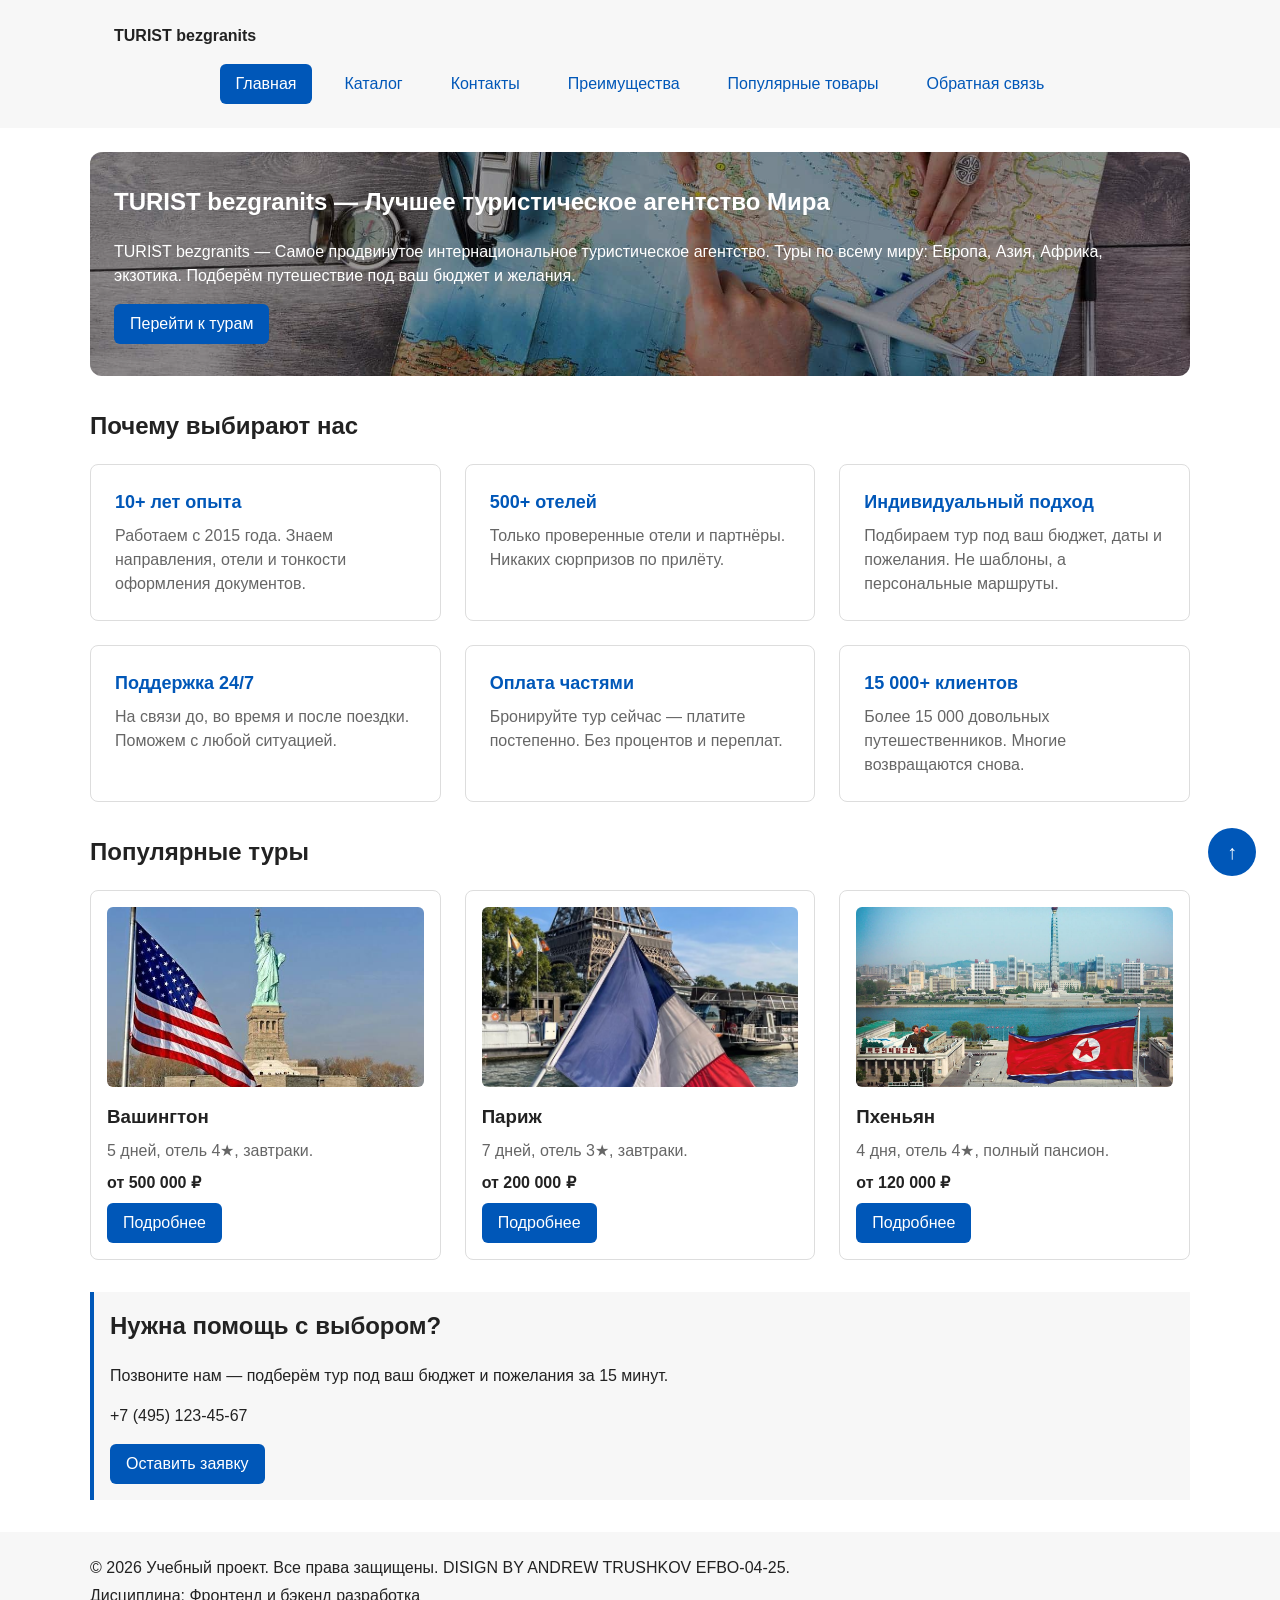
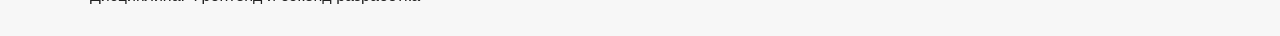
<file: index.html>
<!DOCTYPE html>
<html lang="ru">
<head>
    <meta charset="UTF-8">
    <meta name="viewport" content="width=device-width, initial-scale=1.0">
    <meta name="description" content="Учебный frontend-проект интернет-магазина.">
    <title>TURIST bezgranits — Лучшее туристическое агентство Мира</title>
    <link rel="stylesheet" href="css/style.css">
    <script src="js/main.js" defer></script>
</head>
<body>

    <!-- ==================== ШАПКА ==================== -->
    <header class="site-header">
        <div class="site-header__inner">
            <a class="site-header__logo" href="index.html">TURIST bezgranits</a>

            <nav class="site-nav" aria-label="Основная навигация">
                <ul class="site-nav__list">
                    <li class="site-nav__item">
                        <a class="site-nav__link site-nav__link--active" href="index.html">
                            Главная
                        </a>
                    </li>
                    <li class="site-nav__item">
                        <a class="site-nav__link" href="catalog.html">Каталог</a>
                    </li>
                    <li class="site-nav__item">
                        <a class="site-nav__link" href="contacts.html">Контакты</a>
                    </li>
                    <li class="site-nav__item">
                        <a class="site-nav__link" href="index.html#advantages">Преимущества</a>
                    </li>
                    <li class="site-nav__item">
                        <a class="site-nav__link" href="index.html#popular">Популярные товары</a>
                    </li>
                    <li class="site-nav__item">
                        <a class="site-nav__link" href="index.html#contacts">Обратная связь</a>
                    </li>
                </ul>
            </nav>
        </div>
    </header>

    <!-- ==================== ОСНОВНОЕ СОДЕРЖИМОЕ ==================== -->
    <main>

        <!-- Hero-блок -->
        <section class="hero">
            <h1 class="hero__title">TURIST bezgranits — Лучшее туристическое агентство Мира</h1>
            <p class="hero__text">
                TURIST bezgranits — Самое продвинутое интернациональное туристическое агентство.
                Туры по всему миру: Европа, Азия, Африка, экзотика.
                Подберём путешествие под ваш бюджет и желания.
            </p>
            <a class="button button--primary" href="#popular">Перейти к турам</a>
        </section>

        <!-- Блок преимуществ -->
        <section class="section" id="advantages">
            <h2 class="section__title">Почему выбирают нас</h2>

            <div class="advantages-grid">

                <article class="advantage-card">
                    <h3 class="advantage-card__title">10+ лет опыта</h3>
                    <p class="advantage-card__text">
                        Работаем с 2015 года. Знаем направления, отели
                        и тонкости оформления документов.
                    </p>
                </article>

                <article class="advantage-card">
                    <h3 class="advantage-card__title">500+ отелей</h3>
                    <p class="advantage-card__text">
                        Только проверенные отели и партнёры.
                        Никаких сюрпризов по прилёту.
                    </p>
                </article>

                <article class="advantage-card">
                    <h3 class="advantage-card__title">Индивидуальный подход</h3>
                    <p class="advantage-card__text">
                        Подбираем тур под ваш бюджет, даты и пожелания.
                        Не шаблоны, а персональные маршруты.
                    </p>
                </article>

                <article class="advantage-card">
                    <h3 class="advantage-card__title">Поддержка 24/7</h3>
                    <p class="advantage-card__text">
                        На связи до, во время и после поездки.
                        Поможем с любой ситуацией.
                    </p>
                </article>

                <article class="advantage-card">
                    <h3 class="advantage-card__title">Оплата частями</h3>
                    <p class="advantage-card__text">
                        Бронируйте тур сейчас — платите постепенно.
                        Без процентов и переплат.
                    </p>
                </article>

                <article class="advantage-card">
                    <h3 class="advantage-card__title">15 000+ клиентов</h3>
                    <p class="advantage-card__text">
                        Более 15 000 довольных путешественников.
                        Многие возвращаются снова.
                    </p>
                </article>

            </div>
        </section>

        <!-- Блок популярных товаров -->
        <section class="section" id="popular">
            <h2 class="section__title">Популярные туры</h2>

            <div class="products-grid">


                <article class="product-card">
                    <img class="product-card__image" src="images/usa.jpg" alt="Тур в Вашингтон">
                    <h3 class="product-card__title">Вашингтон</h3>
                    <p class="product-card__description">5 дней, отель 4★, завтраки.</p>
                    <p class="product-card__price">от 500 000 ₽</p>
                    <button
                        class="button button--primary product-card__button"
                        type="button"
                        data-product="Вашингтон"
                    >
                        Подробнее
                    </button>
                </article>

                <article class="product-card">
                    <img class="product-card__image" src="images/paris.jpg" alt="Тур в Париж">
                    <h3 class="product-card__title">Париж</h3>
                    <p class="product-card__description">7 дней, отель 3★, завтраки.</p>
                    <p class="product-card__price">от 200 000 ₽</p>
                    <button class="button button--primary product-card__button" type="button" data-product="Париж">
                        Подробнее
                    </button>
                </article>

                <article class="product-card">
                    <img class="product-card__image" src="images/pyongyang.jpg" alt="Тур в Пхеньян">
                    <h3 class="product-card__title">Пхеньян</h3>
                    <p class="product-card__description">4 дня, отель 4★, полный пансион.</p>
                    <p class="product-card__price">от 120 000 ₽</p>
                    <button class="button button--primary product-card__button" type="button" data-product="Пхеньян">
                        Подробнее
                    </button>
                </article>

            </div>
        </section>

        <!-- Дополнительный блок -->
        <aside class="aside-info">
            <h2 class="aside-info__title">Нужна помощь с выбором?</h2>
            <p class="aside-info__text">
                Позвоните нам — подберём тур под ваш бюджет и пожелания
                за 15 минут.
            </p>
            <p class="aside-info__phone">+7 (495) 123-45-67</p>
            <a class="button button--primary" href="order.html">Оставить заявку</a>
        </aside>

    </main>

    <!-- ==================== ПОДВАЛ ==================== -->
    <footer class="site-footer" id="contacts">
        <p class="site-footer__text">&copy; 2026 Учебный проект. Все права защищены. DISIGN BY ANDREW TRUSHKOV EFBO-04-25.</p>
        <p class="site-footer__text">Дисциплина: Фронтенд и бэкенд разработка</p>
    </footer>

    <!-- ==================== МОДАЛЬНОЕ ОКНО ==================== -->

    <dialog class="order-dialog" id="order-dialog" aria-labelledby="order-dialog-title">

        <h2 class="order-dialog__title" id="order-dialog-title">Оформление заявки</h2>

        <form class="order-form" id="order-form" action="#" method="post" novalidate>

            <input id="selected-product" name="selected-product" type="hidden">

            <div class="order-form__field">
                <label class="order-form__label" for="order-name">Имя</label>
                <input
                    class="order-form__input"
                    id="order-name"
                    name="name"
                    type="text"
                    placeholder="Введите ваше имя"
                    minlength="2"
                    autocomplete="given-name"
                    required
                >
            </div>

            <div class="order-form__field">
                <label class="order-form__label" for="order-email">E-mail</label>
                <input
                    class="order-form__input"
                    id="order-email"
                    name="email"
                    type="email"
                    placeholder="example@mail.ru"
                    autocomplete="email"
                    required
                >
            </div>

            <div class="order-form__field">
                <label class="order-form__label" for="order-phone">Телефон</label>
                <input
                    class="order-form__input"
                    id="order-phone"
                    name="phone"
                    type="tel"
                    inputmode="tel"
                    placeholder="+7 (900) 000-00-00"
                    required
                >
                <small class="order-form__hint">Введите номер, формат подставится автоматически</small>
            </div>

            <div class="order-form__field">
                <label class="order-form__label" for="order-tour">Тур</label>
                <select class="order-form__select" id="order-tour" name="tour" required>
                    <option value="">Выберите тур</option>
                    <option value="Вашингтон">Вашингтон</option>
                    <option value="Париж">Париж</option>
                    <option value="Пхеньян">Пхеньян</option>
                    <option value="Стамбул">Стамбул</option>
                    <option value="Бали">Бали</option>
                    <option value="Египет">Египет</option>
                    <option value="Токио">Токио</option>
                    <option value="Марокко">Марокко</option>
                    <option value="Мальдивы">Мальдивы</option>
                </select>
            </div>

            <div class="order-form__field">
                <label class="order-form__label" for="order-date">Дата поездки</label>
                <input class="order-form__input" id="order-date" name="date" type="date" required>
            </div>

            <div class="order-form__field">
                <label class="order-form__label" for="order-people">Количество человек</label>
                <input
                    class="order-form__input"
                    id="order-people"
                    name="people"
                    type="number"
                    min="1"
                    max="20"
                    value="1"
                    required
                >
            </div>

            <div class="order-form__field">
                <label class="order-form__label" for="order-comment">Комментарий</label>
                <textarea
                    class="order-form__textarea"
                    id="order-comment"
                    name="comment"
                    rows="4"
                    placeholder="Укажите дополнительную информацию"
                ></textarea>
            </div>

            <div class="order-form__field order-form__field--checkbox">
                <label class="order-form__checkbox-label">
                    <input
                        class="order-form__checkbox"
                        id="order-agreement"
                        name="agreement"
                        type="checkbox"
                        required
                    >
                    Я согласен на обработку данных
                </label>
            </div>

            <div class="order-form__actions">
                <button class="button button--secondary" type="button" id="close-order-dialog">
                    Закрыть
                </button>
                <button class="button button--primary" type="submit">
                    Отправить заявку
                </button>
            </div>

        </form>
    </dialog>

    <p class="success-message" id="success-message" hidden>
        Спасибо! Ваша заявка отправлена. Мы свяжемся с вами в ближайшее время.
    </p>
    <a class="scroll-top" href="#" aria-label="Наверх">↑</a>
</body>
</html>
</file>
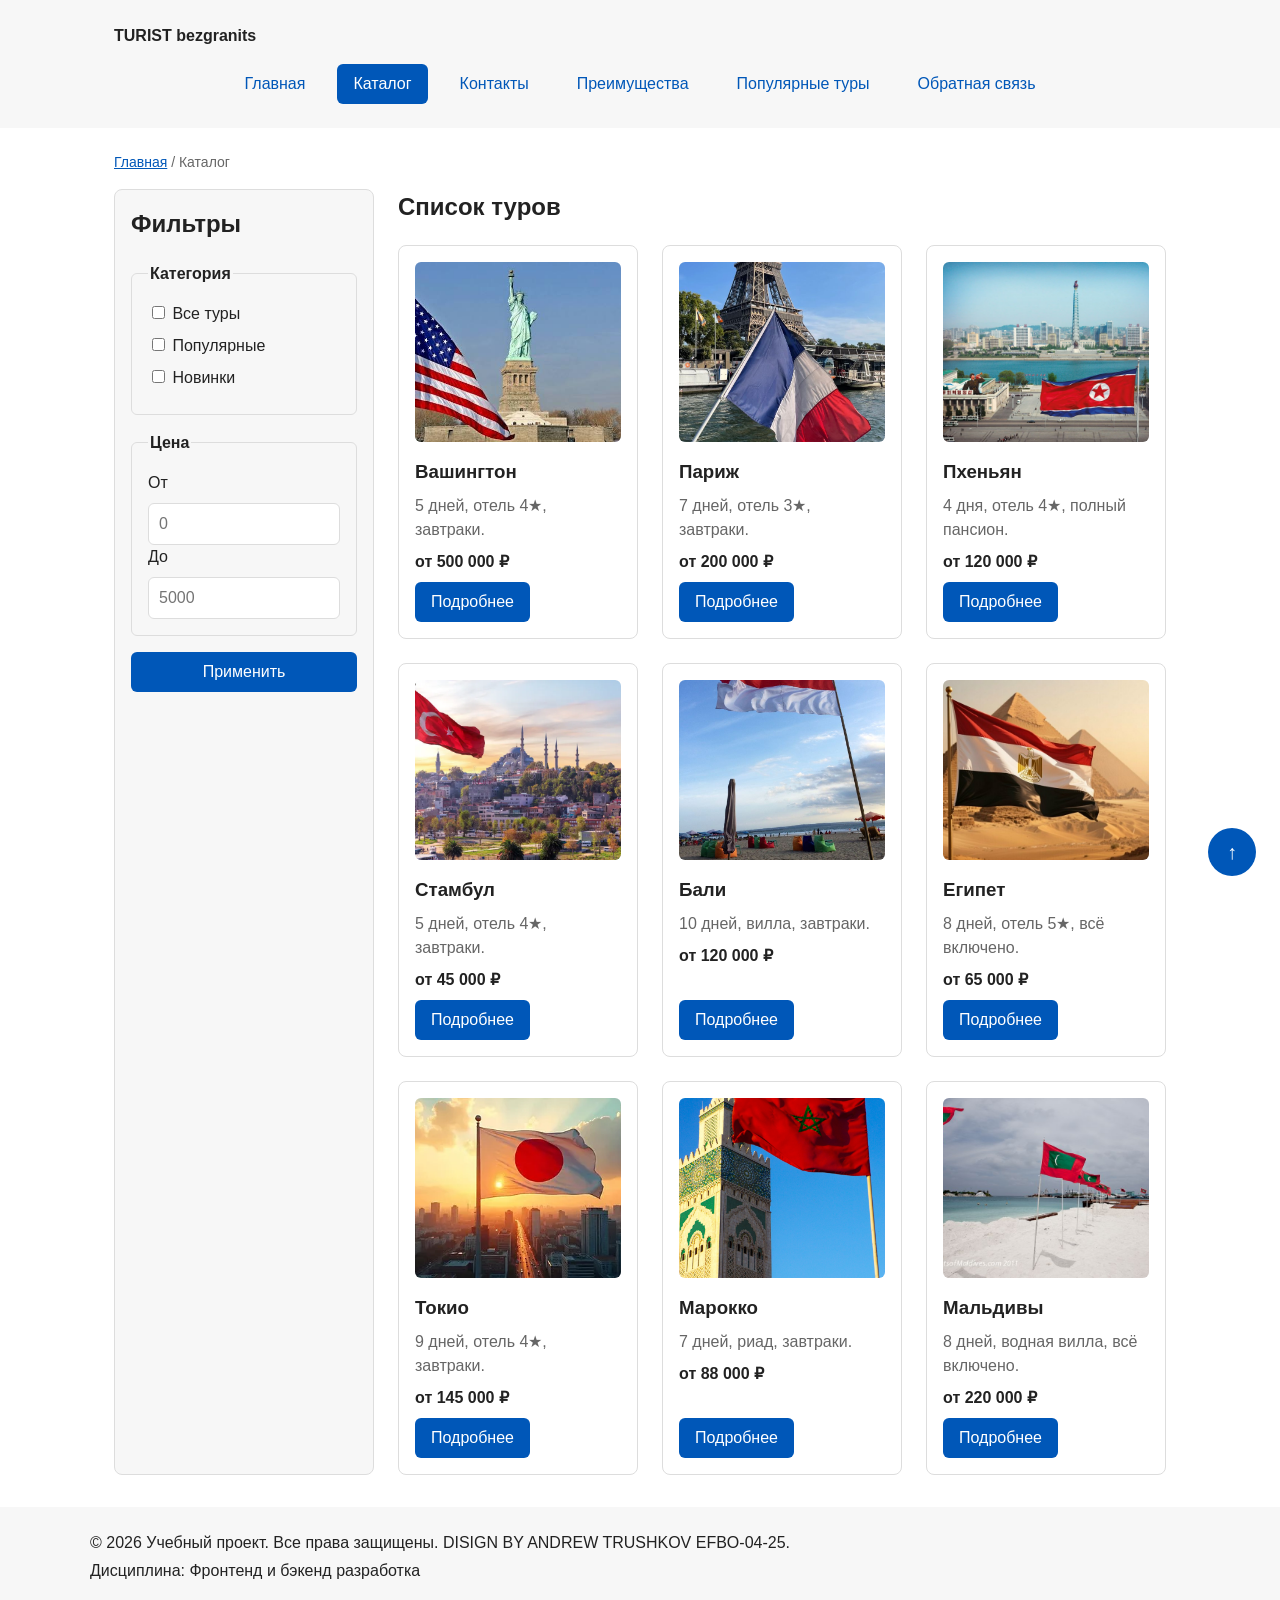
<file: catalog.html>
<!DOCTYPE html>
<html lang="ru">
<head>
    <meta charset="UTF-8">
    <meta name="viewport" content="width=device-width, initial-scale=1.0">
    <meta name="description" content="Каталог товаров учебного интернет-магазина.">
    <title>Каталог товаров – TURIST bezgranits</title>
    <link rel="stylesheet" href="css/style.css">
    <script src="js/main.js" defer></script>
</head>
<body>

    <!-- ==================== ШАПКА ==================== -->
    <header class="site-header">
        <div class="site-header__inner">
            <a class="site-header__logo" href="index.html">TURIST bezgranits</a>

            <nav class="site-nav" aria-label="Основная навигация">
                <ul class="site-nav__list">
                    <li class="site-nav__item">
                        <a class="site-nav__link" href="index.html">Главная</a>
                    </li>
                    <li class="site-nav__item">
                        <a class="site-nav__link site-nav__link--active" href="catalog.html">
                            Каталог
                        </a>
                    </li>
                    <li class="site-nav__item">
                        <a class="site-nav__link" href="contacts.html">Контакты</a>
                    </li>
                    <li class="site-nav__item">
                        <a class="site-nav__link" href="index.html#advantages">Преимущества</a>
                    </li>
                    <li class="site-nav__item">
                        <a class="site-nav__link" href="index.html#popular">Популярные туры</a>
                    </li>
                    <li class="site-nav__item">
                        <a class="site-nav__link" href="index.html#contacts">Обратная связь</a>
                    </li>
                </ul>
            </nav>
        </div>
    </header>

    <!-- ==================== ОСНОВНОЕ СОДЕРЖИМОЕ ==================== -->
    <main>

        <nav class="breadcrumbs" aria-label="Хлебные крошки">
            <a class="breadcrumbs__link" href="index.html">Главная</a>
            <span class="breadcrumbs__current">Каталог</span>
        </nav>

        <section class="catalog-layout">

            <aside class="catalog-filters">
                <h2 class="catalog-filters__title">Фильтры</h2>

                <form class="filters-form" action="#" method="get">

                    <fieldset class="filters-form__group">
                        <legend class="filters-form__legend">Категория</legend>

                        <label class="filters-form__label">
                            <input class="filters-form__checkbox" type="checkbox" name="category" value="all">
                            Все туры
                        </label>

                        <label class="filters-form__label">
                            <input class="filters-form__checkbox" type="checkbox" name="category" value="popular">
                            Популярные
                        </label>

                        <label class="filters-form__label">
                            <input class="filters-form__checkbox" type="checkbox" name="category" value="new">
                            Новинки
                        </label>
                    </fieldset>

                    <fieldset class="filters-form__group">
                        <legend class="filters-form__legend">Цена</legend>

                        <label class="filters-form__label" for="price-from">От</label>
                        <input
                            class="filters-form__input"
                            id="price-from"
                            name="price-from"
                            type="number"
                            min="0"
                            placeholder="0"
                        >

                        <label class="filters-form__label" for="price-to">До</label>
                        <input
                            class="filters-form__input"
                            id="price-to"
                            name="price-to"
                            type="number"
                            min="0"
                            placeholder="5000"
                        >
                    </fieldset>

                    <button class="button button--primary" type="submit">Применить</button>

                </form>
            </aside>

            <section class="catalog-products">
                <h2 class="catalog-products__title">Список туров</h2>

                <div class="products-grid">

                    <article class="product-card">
                        <img class="product-card__image" src="images/usa.jpg" alt="Тур в Вашингтон">
                        <h3 class="product-card__title">Вашингтон</h3>
                        <p class="product-card__description">5 дней, отель 4★, завтраки.</p>
                        <p class="product-card__price">от 500 000 ₽</p>
                        <a class="button button--primary product-card__button" href="product.html">
                            Подробнее
                        </a>
                    </article>

                    <article class="product-card">
                        <img class="product-card__image" src="images/paris.jpg" alt="Тур в Париж">
                        <h3 class="product-card__title">Париж</h3>
                        <p class="product-card__description">7 дней, отель 3★, завтраки.</p>
                        <p class="product-card__price">от 200 000 ₽</p>
                        <a class="button button--primary product-card__button" href="product.html">
                            Подробнее
                        </a>
                    </article>

                    <article class="product-card">
                        <img class="product-card__image" src="images/pyongyang.jpg" alt="Тур в Пхеньян">
                        <h3 class="product-card__title">Пхеньян</h3>
                        <p class="product-card__description">4 дня, отель 4★, полный пансион.</p>
                        <p class="product-card__price">от 120 000 ₽</p>
                        <a class="button button--primary product-card__button" href="product.html">
                            Подробнее
                        </a>
                    </article>

                    <article class="product-card">
                        <img class="product-card__image" src="images/turkie.jpg" alt="Тур в Стамбул">
                        <h3 class="product-card__title">Стамбул</h3>
                        <p class="product-card__description">5 дней, отель 4★, завтраки.</p>
                        <p class="product-card__price">от 45 000 ₽</p>
                        <a class="button button--primary product-card__button" href="product.html">
                            Подробнее
                        </a>
                    </article>

                    <!-- 5. Бали -->
                    <article class="product-card">
                        <img class="product-card__image" src="images/bali.jpg" alt="Тур на Бали">
                        <h3 class="product-card__title">Бали</h3>
                        <p class="product-card__description">10 дней, вилла, завтраки.</p>
                        <p class="product-card__price">от 120 000 ₽</p>
                        <a class="button button--primary product-card__button" href="product.html">
                            Подробнее
                        </a>
                    </article>

                    <!-- 6. Египет -->
                    <article class="product-card">
                        <img class="product-card__image" src="images/egypt.jpg" alt="Тур в Египет">
                        <h3 class="product-card__title">Египет</h3>
                        <p class="product-card__description">8 дней, отель 5★, всё включено.</p>
                        <p class="product-card__price">от 65 000 ₽</p>
                        <a class="button button--primary product-card__button" href="product.html">
                            Подробнее
                        </a>
                    </article>

                    <!-- 7. Токио -->
                    <article class="product-card">
                        <img class="product-card__image" src="images/japan.jpg" alt="Тур в Токио">
                        <h3 class="product-card__title">Токио</h3>
                        <p class="product-card__description">9 дней, отель 4★, завтраки.</p>
                        <p class="product-card__price">от 145 000 ₽</p>
                        <a class="button button--primary product-card__button" href="product.html">
                            Подробнее
                        </a>
                    </article>

                    <!-- 8. Марокко -->
                    <article class="product-card">
                        <img class="product-card__image" src="images/marocco.jpg" alt="Тур в Марокко">
                        <h3 class="product-card__title">Марокко</h3>
                        <p class="product-card__description">7 дней, риад, завтраки.</p>
                        <p class="product-card__price">от 88 000 ₽</p>
                        <a class="button button--primary product-card__button" href="product.html">
                            Подробнее
                        </a>
                    </article>

                    <!-- 9. Мальдивы -->
                    <article class="product-card">
                        <img class="product-card__image" src="images/maldivi.jpg" alt="Тур на Мальдивы">
                        <h3 class="product-card__title">Мальдивы</h3>
                        <p class="product-card__description">8 дней, водная вилла, всё включено.</p>
                        <p class="product-card__price">от 220 000 ₽</p>
                        <a class="button button--primary product-card__button" href="product.html">
                            Подробнее
                        </a>
                    </article>

                </div>
            </section>

        </section>

    </main>

    <!-- ==================== ПОДВАЛ ==================== -->
    <footer class="site-footer">
        <p class="site-footer__text">&copy; 2026 Учебный проект. Все права защищены. DISIGN BY ANDREW TRUSHKOV EFBO-04-25.</p>
        <p class="site-footer__text">Дисциплина: Фронтенд и бэкенд разработка</p>
    </footer>
    <a class="scroll-top" href="#" aria-label="Наверх">↑</a>
</body>
</html>
</file>
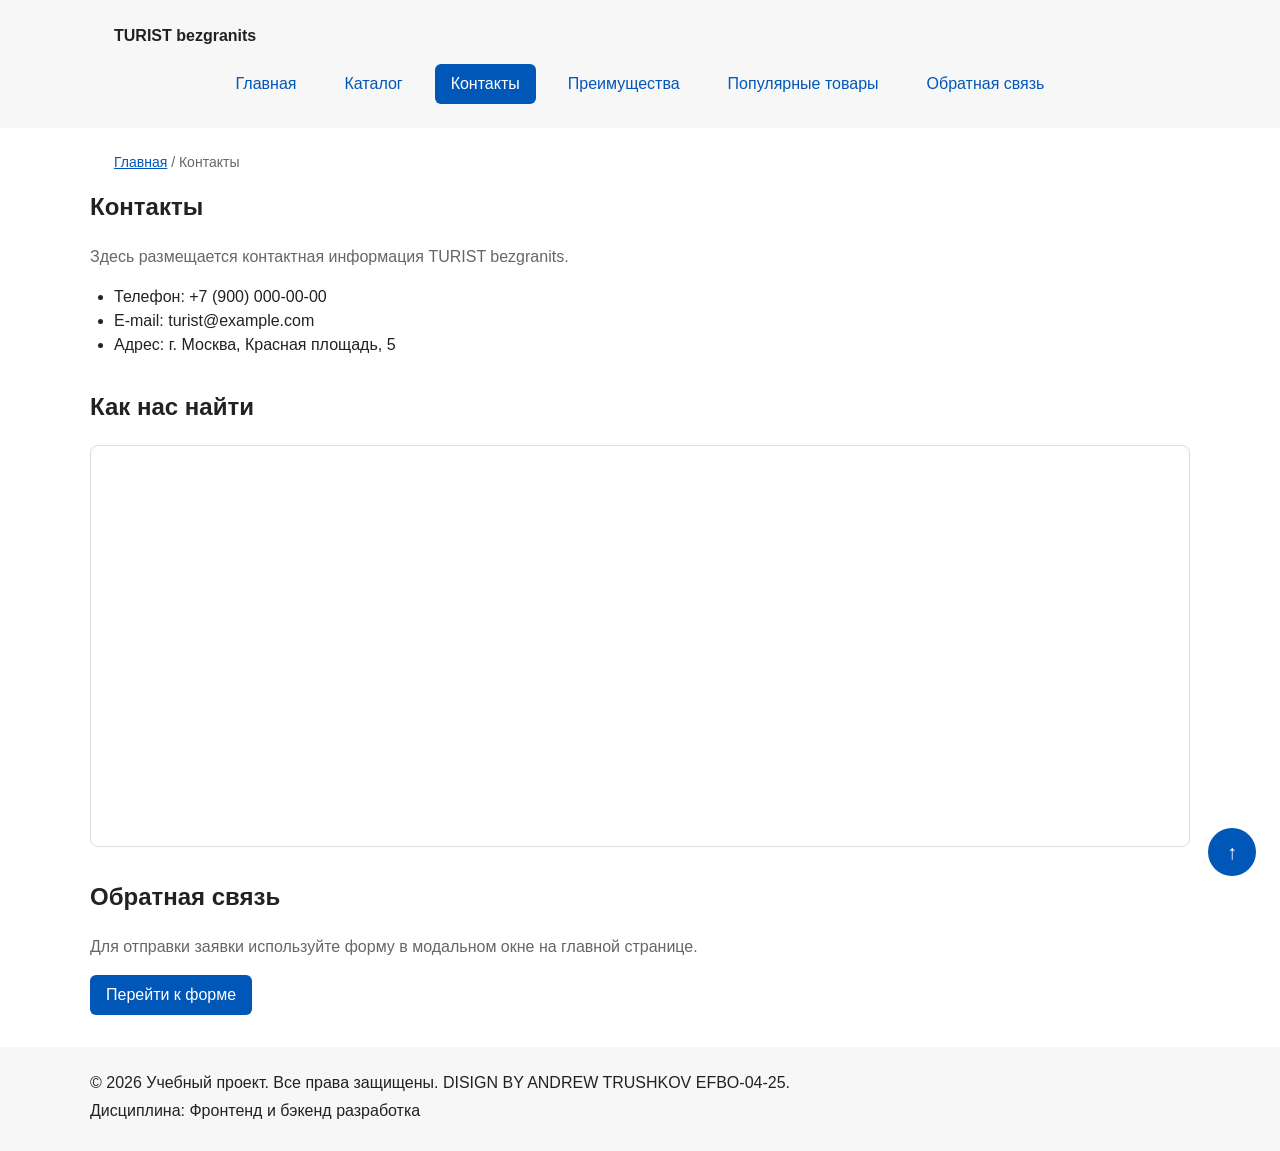
<file: contacts.html>
<!DOCTYPE html>
<html lang="ru">
<head>
    <meta charset="UTF-8">
    <meta name="viewport" content="width=device-width, initial-scale=1.0">
    <meta name="description" content="Контактная информация учебного интернет-магазина.">
    <title>Контакты – TURIST bezgranits</title>
    <link rel="stylesheet" href="css/style.css">
</head>
<body>

    <!-- ==================== ШАПКА ==================== -->
    <header class="site-header">
        <div class="site-header__inner">
            <a class="site-header__logo" href="index.html">TURIST bezgranits</a>

            <nav class="site-nav" aria-label="Основная навигация">
                <ul class="site-nav__list">
                    <li class="site-nav__item">
                        <a class="site-nav__link" href="index.html">Главная</a>
                    </li>
                    <li class="site-nav__item">
                        <a class="site-nav__link" href="catalog.html">Каталог</a>
                    </li>
                    <li class="site-nav__item">
                        <a class="site-nav__link site-nav__link--active" href="contacts.html">
                            Контакты
                        </a>
                    </li>
                    <li class="site-nav__item">
                        <a class="site-nav__link" href="index.html#advantages">Преимущества</a>
                    </li>
                    <li class="site-nav__item">
                        <a class="site-nav__link" href="index.html#popular">Популярные товары</a>
                    </li>
                    <li class="site-nav__item">
                        <a class="site-nav__link" href="index.html#contacts">Обратная связь</a>
                    </li>
                </ul>
            </nav>
        </div>
    </header>

    <!-- ==================== ОСНОВНОЕ СОДЕРЖИМОЕ ==================== -->
    <main>

        <nav class="breadcrumbs" aria-label="Хлебные крошки">
            <a class="breadcrumbs__link" href="index.html">Главная</a>
            <span class="breadcrumbs__current">Контакты</span>
        </nav>

        <section class="section">
            <h1 class="section__title">Контакты</h1>
            <p class="section__text">
                Здесь размещается контактная информация TURIST bezgranits.
            </p>
            <ul class="contacts-list">
                <li class="contacts-list__item">Телефон: +7 (900) 000-00-00</li>
                <li class="contacts-list__item">E-mail: turist@example.com</li>
                <li class="contacts-list__item">Адрес: г. Москва, Красная площадь, 5</li>
            </ul>
        </section>

        <section class="section">
            <h2 class="section__title">Как нас найти</h2>

            <div class="map-wrapper">
                
                <iframe
                    class="map-frame"
                    src="https://yandex.ru/map-widget/v1/?ll=37.623416%2C55.753267&mode=whatshere&whatshere%5Bpoint%5D=37.623087%2C55.753273&whatshere%5Bzoom%5D=17&z=19.08"
                    width="100%"
                    height="400"
                    frameborder="0"
                    allowfullscreen
                    loading="lazy"
                    title="Карта: офис TURIST bezgranits"
                ></iframe>
            </div>
        </section>

        <section class="section" id="feedback">
            <h2 class="section__title">Обратная связь</h2>
            <p class="section__text">
                Для отправки заявки используйте форму в модальном окне
                на главной странице.
            </p>
            <a class="button button--primary" href="index.html#contacts">Перейти к форме</a>
        </section>

    </main>

    <!-- ==================== ПОДВАЛ ==================== -->
    <footer class="site-footer">
        <p class="site-footer__text">&copy; 2026 Учебный проект. Все права защищены. DISIGN BY ANDREW TRUSHKOV EFBO-04-25.</p>
        <p class="site-footer__text">Дисциплина: Фронтенд и бэкенд разработка</p>
    </footer>
    <a class="scroll-top" href="#" aria-label="Наверх">↑</a>
</body>
</html>
</file>
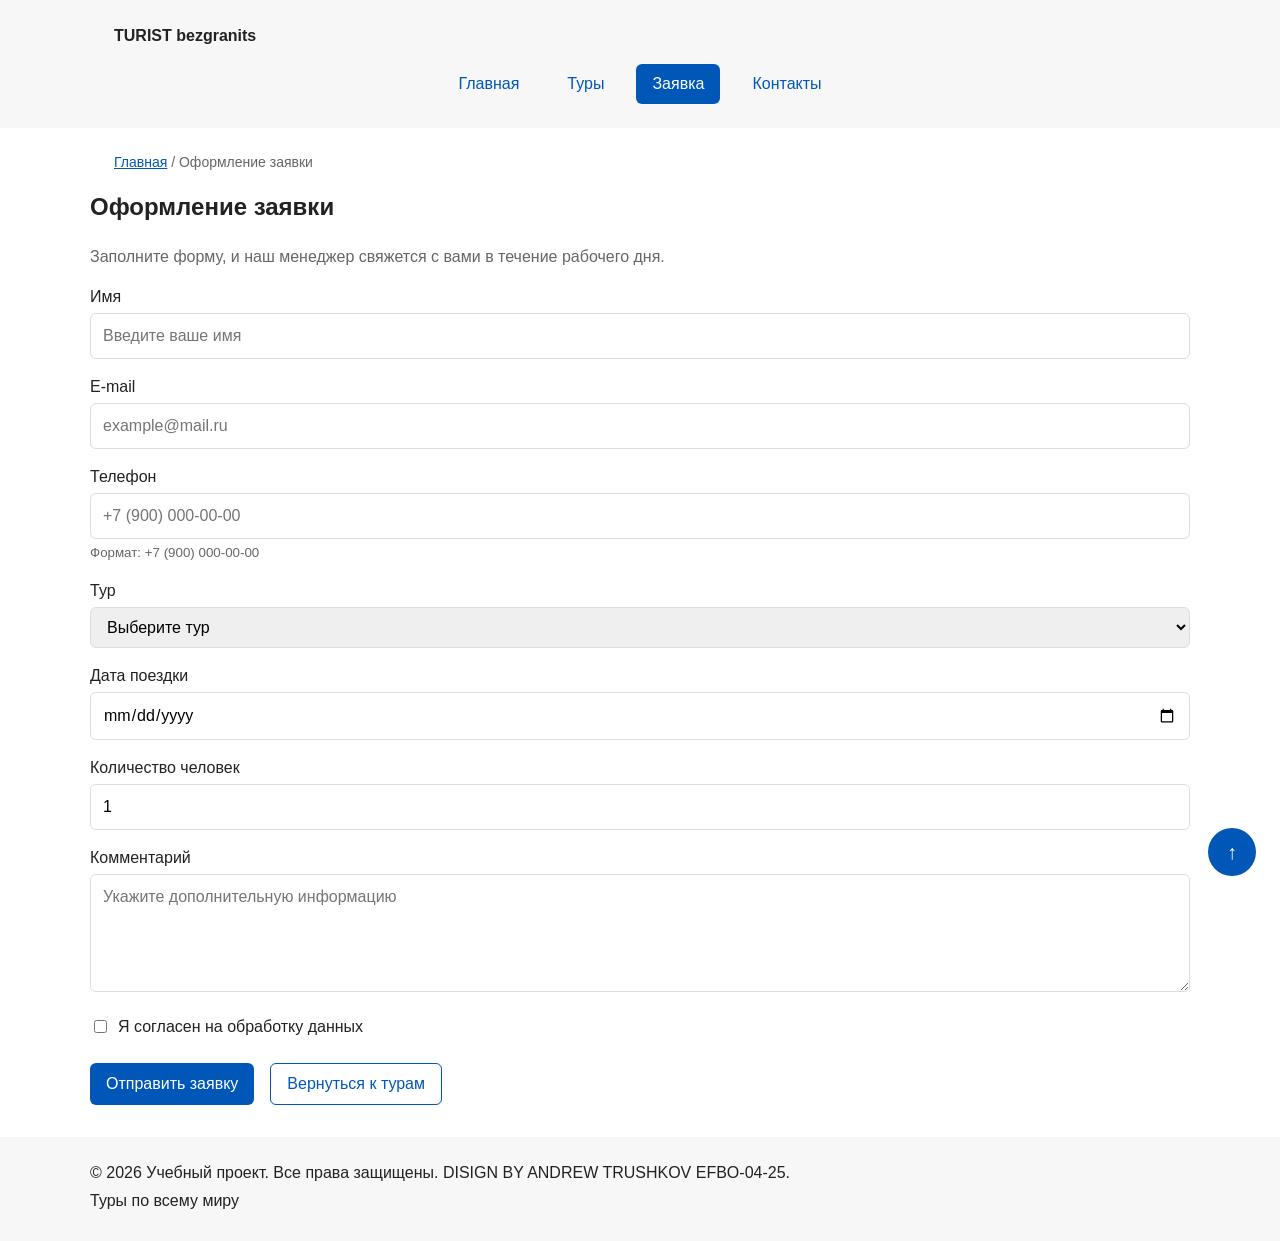
<file: order.html>
<!DOCTYPE html>
<html lang="ru">
<head>
    <meta charset="UTF-8">
    <meta name="viewport" content="width=device-width, initial-scale=1.0">
    <meta name="description" content="Оформление заявки на тур в TURIST bezgranits.">
    <title>Оформление заявки — TURIST bezgranits</title>
    <link rel="stylesheet" href="css/style.css">
    <script src="js/main.js" defer></script>
</head>
<body>

    <!-- ==================== ШАПКА ==================== -->
    <header class="site-header">
        <div class="site-header__inner">
            <a class="site-header__logo" href="index.html">TURIST bezgranits</a>

            <nav class="site-nav" aria-label="Основная навигация">
                <ul class="site-nav__list">
                    <li class="site-nav__item">
                        <a class="site-nav__link" href="index.html">Главная</a>
                    </li>
                    <li class="site-nav__item">
                        <a class="site-nav__link" href="catalog.html">Туры</a>
                    </li>
                    <li class="site-nav__item">
                        <a class="site-nav__link site-nav__link--active" href="order.html">
                            Заявка
                        </a>
                    </li>
                    <li class="site-nav__item">
                        <a class="site-nav__link" href="contacts.html">Контакты</a>
                    </li>
                </ul>
            </nav>
        </div>
    </header>

    <!-- ==================== ОСНОВНОЕ СОДЕРЖИМОЕ ==================== -->
    <main>

        <nav class="breadcrumbs" aria-label="Хлебные крошки">
            <a class="breadcrumbs__link" href="index.html">Главная</a>
            <span class="breadcrumbs__current">Оформление заявки</span>
        </nav>

        <section class="section">
            <h1 class="section__title">Оформление заявки</h1>
            <p class="section__text">
                Заполните форму, и наш менеджер свяжется с вами
                в течение рабочего дня.
            </p>

            <form class="order-form" id="order-form" action="#" method="post" novalidate>

                <input id="selected-product" name="selected-product" type="hidden">

                <div class="order-form__field">
                    <label class="order-form__label" for="order-name">Имя</label>
                    <input
                        class="order-form__input"
                        id="order-name"
                        name="name"
                        type="text"
                        placeholder="Введите ваше имя"
                        minlength="2"
                        autocomplete="given-name"
                        required
                    >
                </div>

                <div class="order-form__field">
                    <label class="order-form__label" for="order-email">E-mail</label>
                    <input
                        class="order-form__input"
                        id="order-email"
                        name="email"
                        type="email"
                        placeholder="example@mail.ru"
                        autocomplete="email"
                        required
                    >
                </div>

                <div class="order-form__field">
                    <label class="order-form__label" for="order-phone">Телефон</label>
                    <input
                        class="order-form__input"
                        id="order-phone"
                        name="phone"
                        type="tel"
                        inputmode="tel"
                        placeholder="+7 (900) 000-00-00"
                        required
                    >
                    <small class="order-form__hint">Формат: +7 (900) 000-00-00</small>
                </div>

                <div class="order-form__field">
                    <label class="order-form__label" for="order-tour">Тур</label>
                    <select class="order-form__select" id="order-tour" name="tour" required>
                        <option value="">Выберите тур</option>
                        <option value="Стамбул">Стамбул</option>
                        <option value="Париж">Париж</option>
                        <option value="Бали">Бали</option>
                        <option value="Египет">Египет</option>
                        <option value="Токио">Токио</option>
                        <option value="Марокко">Марокко</option>
                    </select>
                </div>

                <div class="order-form__field">
                    <label class="order-form__label" for="order-date">Дата поездки</label>
                    <input
                        class="order-form__input"
                        id="order-date"
                        name="date"
                        type="date"
                        required
                    >
                </div>

                <div class="order-form__field">
                    <label class="order-form__label" for="order-people">Количество человек</label>
                    <input
                        class="order-form__input"
                        id="order-people"
                        name="people"
                        type="number"
                        min="1"
                        max="20"
                        value="1"
                        required
                    >
                </div>

                <div class="order-form__field">
                    <label class="order-form__label" for="order-comment">Комментарий</label>
                    <textarea
                        class="order-form__textarea"
                        id="order-comment"
                        name="comment"
                        rows="4"
                        placeholder="Укажите дополнительную информацию"
                    ></textarea>
                </div>

                <div class="order-form__field order-form__field--checkbox">
                    <label class="order-form__checkbox-label">
                        <input
                            class="order-form__checkbox"
                            id="order-agreement"
                            name="agreement"
                            type="checkbox"
                            required
                        >
                        Я согласен на обработку данных
                    </label>
                </div>

                <div class="order-form__actions">
                    <button class="button button--primary" type="submit">
                        Отправить заявку
                    </button>
                    <a class="button button--secondary" href="catalog.html">
                        Вернуться к турам
                    </a>
                </div>

            </form>
        </section>

        <p class="success-message" id="success-message" hidden>
            Спасибо! Ваша заявка отправлена. Мы свяжемся с вами в ближайшее время.
        </p>

    </main>

    <!-- ==================== ПОДВАЛ ==================== -->
    <footer class="site-footer" id="contacts">
        <p class="site-footer__text">&copy; 2026 Учебный проект. Все права защищены. DISIGN BY ANDREW TRUSHKOV EFBO-04-25.</p>
        <p class="site-footer__text">Туры по всему миру</p>
    </footer>
    <a class="scroll-top" href="#" aria-label="Наверх">↑</a>
</body>
</html>
</file>
<file: css/style.css>
/* ===================================
   1. Переменные проекта
   =================================== */

:root {
    /* Основные цвета */
    --color-bg: #ffffff;
    --color-text: #222222;
    --color-muted: #666666;
    --color-primary: #0057b8;
    --color-primary-dark: #003f86;
    --color-border: #dddddd;
    --color-surface: #f7f7f7;
    --color-surface-accent: #eef5ff;
    --color-danger: #b00020;
    --color-success: #168a2f;
    --color-success-bg: #eefaf0;
    --color-white: #ffffff;

    /* Отступы */
    --space-xs: 4px;
    --space-sm: 8px;
    --space-md: 16px;
    --space-lg: 24px;
    --space-xl: 32px;

    /* Скругления */
    --radius-sm: 6px;
    --radius-md: 8px;
    --radius-lg: 12px;

    /* Размеры */
    --container-width: 1100px;
}

/* ===================================
   2. Базовые стили
   =================================== */

* {
    box-sizing: border-box;
}

body {
    margin: 0;
    font-family: Arial, sans-serif;
    line-height: 1.5;
    color: var(--color-text);
    background-color: var(--color-bg);

    display: flex;
    flex-direction: column;
    min-height: 100vh;
}

main {
    flex: 1;
}

html {
    scroll-behavior: smooth;
}

.scroll-top {
    position: fixed;
    bottom: var(--space-lg);
    right: var(--space-lg);
    width: 48px;
    height: 48px;
    display: flex;
    align-items: center;
    justify-content: center;
    background-color: var(--color-primary);
    color: var(--color-white);
    border-radius: 50%;
    text-decoration: none;
    font-size: 20px;
    z-index: 50;
    transition: background-color 0.2s;
}

.scroll-top:hover,
.scroll-top:focus-visible {
    background-color: var(--color-primary-dark);
    outline: none;
}

/* ===================================
   3. Общие элементы интерфейса
   =================================== */

a {
    color: var(--color-primary);
}

a:focus-visible {
    outline: 2px solid var(--color-primary);
    outline-offset: 3px;
}

/* Кнопки */
.button {
    display: inline-block;
    padding: var(--space-sm) var(--space-md);
    border: none;
    border-radius: var(--radius-sm);
    font: inherit;
    text-decoration: none;
    cursor: pointer;
}

.button--primary {
    color: var(--color-white);
    background-color: var(--color-primary);
}

.button--primary:hover {
    background-color: var(--color-primary-dark);
}

.button--secondary {
    color: var(--color-primary);
    background-color: transparent;
    border: 1px solid var(--color-primary);
}

.button--secondary:hover {
    color: var(--color-white);
    background-color: var(--color-primary);
}

.button:focus-visible {
    outline: 2px solid var(--color-primary);
    outline-offset: 3px;
}

.button:disabled,
.button--disabled {
    opacity: 0.6;
    cursor: not-allowed;
}

/* ===================================
   4. Компоненты страницы
   =================================== */

/* Шапка сайта */
.site-header {
    background-color: var(--color-surface);

    position: sticky;
    top: 0;
    z-index: 100;
}

.site-header__inner {
    max-width: var(--container-width);
    margin: 0 auto;
    padding: var(--space-lg);
}

.site-header__logo {
    font-weight: 700;
    color: var(--color-text);
    text-decoration: none;
}

/* Навигация */
.site-nav__list {
    display: flex;
    flex-wrap: wrap;
    justify-content: center;
    align-items: center;
    gap: var(--space-md);
    padding: 0;
    margin: var(--space-md) 0 0;
    list-style: none;
}

.site-nav__link {
    display: inline-block;
    padding: var(--space-sm) var(--space-md);
    color: var(--color-primary);
    text-decoration: none;
    border-radius: var(--radius-sm);
}

.site-nav__link:hover {
    color: var(--color-white);
    background-color: var(--color-primary);
}

.site-nav__link:focus-visible {
    outline: 2px solid var(--color-primary);
    outline-offset: 3px;
}

.site-nav__link--active {
    color: var(--color-white);
    background-color: var(--color-primary);
}

/* Hero-блок */
.hero {
    max-width: var(--container-width);
    margin: var(--space-lg) auto var(--space-xl);
    padding: var(--space-xl) var(--space-lg);
    background-image: url('../images/map.jpg');
    background-size: cover;
    background-position: center;
    background-repeat: no-repeat;
    border-radius: var(--radius-lg);
    color: var(--color-white);
    position: relative;
    overflow: hidden;
}



.hero::before {
    content: '';
    position: absolute;
    inset: 0;
    background-color: rgba(0, 0, 0, 0.4);   /* затемнение */
    z-index: 1;
}

.hero > * {
    position: relative;
    z-index: 2;
}


.hero__title {
    margin-top: 0;
}

.hero__text {
    margin-bottom: var(--space-md);
}

/* Сетка преимуществ */
.advantages-grid {
    display: grid;
    grid-template-columns: repeat(3, 1fr);
    gap: var(--space-lg);
}

/* Карточка преимущества */
.advantage-card {
    padding: var(--space-lg);
    border: 1px solid var(--color-border);
    border-radius: var(--radius-md);
    background-color: var(--color-bg);
}

.advantage-card__title {
    margin: 0 0 var(--space-sm);
    color: var(--color-primary);
    font-size: 18px;
}

.advantage-card__text {
    margin: 0;
    color: var(--color-muted);
}

/* Секции */
.section {
    max-width: var(--container-width);
    margin: 0 auto var(--space-xl);
}

.section__title {
    margin-top: 0;
}

.section__text {
    color: var(--color-muted);
}

/* Преимущества */
.advantages-list {
    padding-left: var(--space-lg);
}

/* Сетка товаров */
.products-grid {
    display: grid;
    grid-template-columns: repeat(3, 1fr);
    gap: var(--space-lg);
}

/* Карточка товара */
.product-card {
    display: flex;
    flex-direction: column;
    gap: var(--space-sm);
    padding: var(--space-md);
    border: 1px solid var(--color-border);
    border-radius: var(--radius-md);
    background-color: var(--color-bg);
}

.product-card__image {
    display: block;
    width: 100%;
    height: 180px;
    object-fit: cover;
    border-radius: var(--radius-sm);
    margin-bottom: var(--space-sm);
}



.product-card:hover {
    border-color: var(--color-primary);
}

.product-card--featured {
    border-color: var(--color-primary);
}

.product-card--discount {
    border-color: var(--color-danger);
}

.product-card__title {
    margin: 0;
    color: var(--color-text);
}

.product-card__description {
    margin: 0;
    color: var(--color-muted);
}

.product-card__price {
    margin: 0;
    font-weight: 700;
}

.product-card--discount .product-card__price {
    color: var(--color-danger);
}

.product-card__button {
    margin-top: auto;
    align-self: flex-start;
}

/* Дополнительный блок */
.aside-info {
    max-width: var(--container-width);
    margin: 0 auto var(--space-xl);
    padding: var(--space-md);
    border-left: 4px solid var(--color-primary);
    background-color: var(--color-surface);
}

.aside-info__title {
    margin-top: 0;
}

.aside-info__text {
    margin-bottom: 0;
}

/* Подвал */
.site-footer {
    padding: var(--space-lg);
    background-color: var(--color-surface);
}

.site-footer__text {
    max-width: var(--container-width);
    margin: 0 auto var(--space-xs);
}

/* Хлебные крошки */
.breadcrumbs {
    max-width: var(--container-width);
    margin: var(--space-lg) auto var(--space-md);
    padding: 0 var(--space-lg);
    font-size: 14px;
    color: var(--color-muted);
}

.breadcrumbs__link {
    color: var(--color-primary);
}

.breadcrumbs__current::before {
    content: " / ";
    color: var(--color-muted);
}

/* Каталог */
.catalog-layout {
    max-width: var(--container-width);
    margin: 0 auto var(--space-xl);
    padding: 0 var(--space-lg);
    display: grid;
    grid-template-columns: 260px 1fr;
    grid-template-areas: "filters products";
    gap: var(--space-lg);
}

.catalog-filters {
    grid-area: filters;
    padding: var(--space-md);
    border: 1px solid var(--color-border);
    border-radius: var(--radius-md);
    background-color: var(--color-surface);
}

.catalog-filters__title {
    margin-top: 0;
}

.catalog-products {
    grid-area: products;
}

.catalog-products__title {
    margin-top: 0;
}

/* Форма фильтров */
.filters-form {
    display: grid;
    gap: var(--space-md);
}

.filters-form__group {
    margin: 0;
    padding: var(--space-md);
    border: 1px solid var(--color-border);
    border-radius: var(--radius-sm);
}

.filters-form__legend {
    font-weight: 700;
}

.filters-form__label {
    display: block;
    margin-bottom: var(--space-sm);
}

.filters-form__input {
    width: 100%;
    padding: 8px 10px;
    border: 1px solid var(--color-border);
    border-radius: var(--radius-sm);
    font: inherit;
}

/* Контакты */
.contacts-list {
    padding-left: var(--space-lg);
}

/* ===================================
   5. Форма и модальное окно
   =================================== */

.order-dialog {
    width: min(100% - 32px, 560px);
    padding: var(--space-lg);
    border: none;
    border-radius: var(--radius-lg);
}

.order-dialog::backdrop {
    background-color: rgba(0, 0, 0, 0.5);
}

.order-dialog__title {
    margin-top: 0;
}

.order-form__field {
    margin-bottom: var(--space-md);
}

.order-form__field--checkbox {
    margin-bottom: var(--space-md);
}

.order-form__label {
    display: block;
    margin-bottom: var(--space-xs);
}

.order-form__input,
.order-form__select,
.order-form__textarea {
    width: 100%;
    padding: 10px 12px;
    border: 1px solid var(--color-border);
    border-radius: var(--radius-sm);
    font: inherit;
}

.order-form__input:hover,
.order-form__select:hover,
.order-form__textarea:hover {
    border-color: var(--color-primary);
}

.order-form__input:focus-visible,
.order-form__select:focus-visible,
.order-form__textarea:focus-visible {
    outline: 2px solid var(--color-primary);
    outline-offset: 3px;
}

.order-form__checkbox {
    width: auto;
}

.order-form__checkbox-label {
    display: flex;
    align-items: center;
    gap: var(--space-sm);
}

.order-form__hint {
    display: block;
    margin-top: var(--space-xs);
    color: var(--color-muted);
}

.order-form__actions {
    display: flex;
    gap: var(--space-md);
    margin-top: var(--space-lg);
}

[aria-invalid="true"] {
    border-color: var(--color-danger);
}


/* Сообщение об успехе */
.success-message {
    max-width: var(--container-width);
    margin: var(--space-lg) auto;
    padding: var(--space-md);
    border-left: 4px solid var(--color-success);
    background-color: var(--color-success-bg);
}

/* Подсветка цели якоря */
:target {
    outline: 2px dashed var(--color-primary);
    outline-offset: 4px;
}

/* Карта */
.map-wrapper {
    max-width: var(--container-width);
    margin: 0 auto;
    border-radius: var(--radius-md);
    overflow: hidden;
    border: 1px solid var(--color-border);
}

.map-frame {
    display: block;
    width: 100%;
    height: 400px;
    border: 0;
}

/* Страница тура */
.product-detail {
    max-width: var(--container-width);
    margin: 0 auto var(--space-xl);
    padding: 0 var(--space-lg);
    display: grid;
    grid-template-columns: 1fr 1fr;
    gap: var(--space-lg);
    align-items: start;
}

.product-detail__image {
    display: block;
    width: 100%;
    height: 360px;
    object-fit: cover;
    border-radius: var(--radius-md);
    background-color: var(--color-surface);
}

.product-detail__title {
    margin-top: 0;
}

.product-detail__price {
    font-weight: 700;
    color: var(--color-primary);
    font-size: 22px;
    margin: var(--space-sm) 0 var(--space-md);
}

.product-detail__description {
    color: var(--color-muted);
    margin-bottom: var(--space-lg);
}

/* Таблица */
.product-table {
    width: 100%;
    max-width: var(--container-width);
    margin: 0 auto;
    border-collapse: collapse;
}

.product-table caption {
    font-weight: 700;
    text-align: left;
    padding: var(--space-sm) var(--space-lg);
}

.product-table th,
.product-table td {
    padding: var(--space-sm) var(--space-lg);
    border: 1px solid var(--color-border);
    text-align: left;
}

.product-table th {
    background-color: var(--color-surface);
}

/* Что входит */
.included-list {
    max-width: var(--container-width);
    margin: 0 auto;
    padding: 0 var(--space-lg);
    list-style: none;
}

.included-list__item {
    padding: var(--space-sm) 0;
    border-bottom: 1px solid var(--color-border);
}

.included-list__item--yes::before {
    content: "✓ ";
    color: var(--color-success);
    font-weight: 700;
}

.included-list__item--no::before {
    content: "✕ ";
    color: var(--color-danger);
    font-weight: 700;
}
</file>
